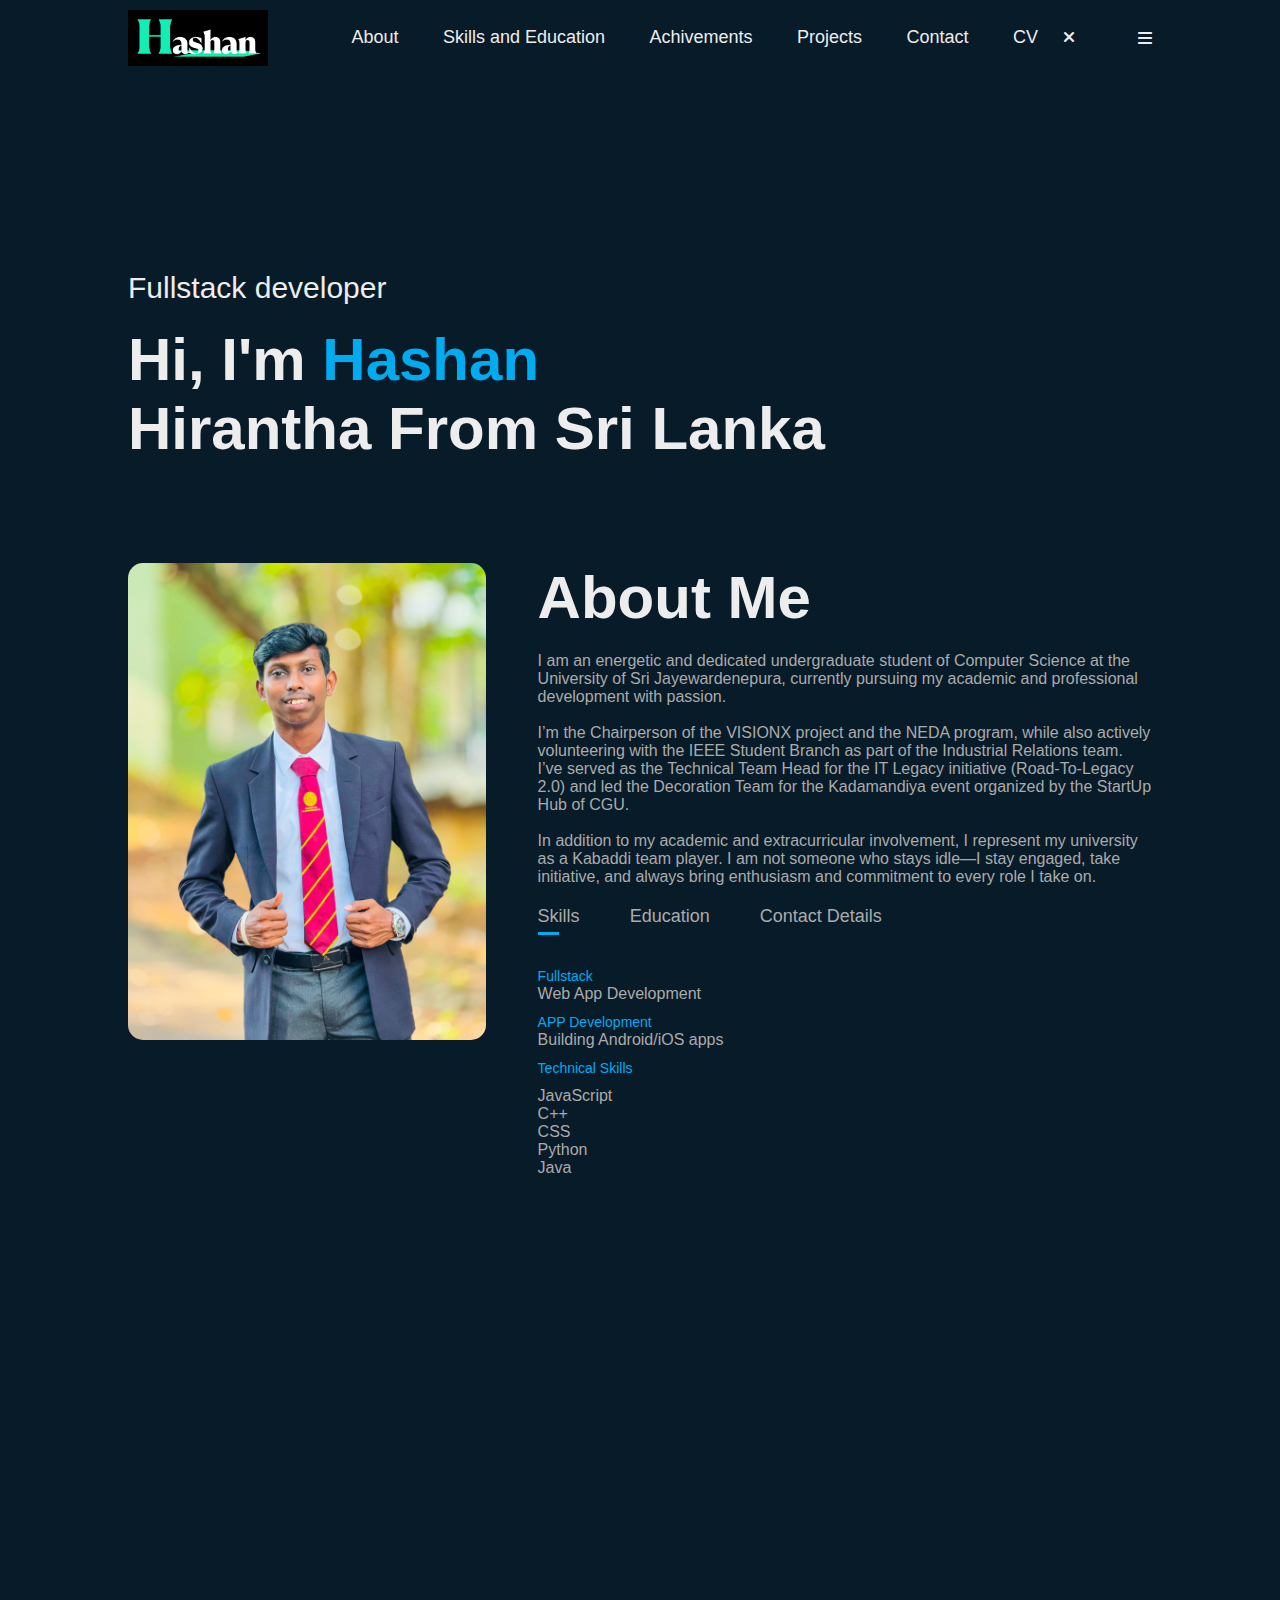
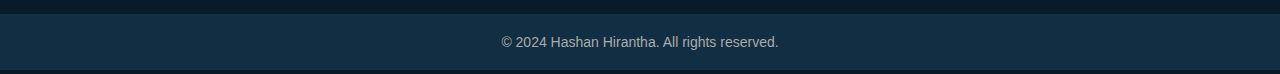
<file: DeepSeekCode_1.html>
<!DOCTYPE html>
<html lang="en">

<head>
    <meta charset="UTF-8">
    <meta name="viewport" content="width=device-width, initial-scale=1.0">
    <title>Hashan Hirantha - Portfolio</title>
    <link rel="stylesheet" href="https://cdnjs.cloudflare.com/ajax/libs/font-awesome/6.4.0/css/all.min.css">
    <style>
        * {
            margin: 0;
            padding: 0;
            font-family: 'Poppins', sans-serif;
            box-sizing: border-box;
        }

        body {
            background: #081b29;
            color: #ededed;
            overflow-x: hidden;
        }

        .container {
            padding: 10px 10%;
        }

        nav {
            display: flex;
            align-items: center;
            justify-content: space-between;
            flex-wrap: wrap;
        }

        .logo {
            width: 140px;
        }

        nav ul li {
            display: inline-block;
            list-style: none;
            margin: 10px 20px;
        }

        nav ul li a {
            color: #ededed;
            text-decoration: none;
            font-size: 18px;
            position: relative;
        }

        nav ul li a::after {
            content: '';
            width: 0;
            height: 3px;
            background: #00abf0;
            position: absolute;
            left: 0;
            bottom: -6px;
            transition: 0.5s;
        }

        nav ul li a:hover::after {
            width: 100%;
        }

        .header-text {
            margin-top: 20%;
            font-size: 30px;
        }

        .header-text h1 {
            font-size: 60px;
            margin-top: 20px;
        }

        .header-text h1 span {
            color: #00abf0;
        }

        /* About Section */
        #about {
            padding: 80px 0;
            color: #ababab;
        }

        .row {
            display: flex;
            justify-content: space-between;
            flex-wrap: wrap;
        }

        .about-col-1 {
            flex-basis: 35%;
        }

        .about-col-1 img {
            width: 100%;
            border-radius: 15px;
        }

        .about-col-2 {
            flex-basis: 60%;
        }

        .sub-title {
            font-size: 60px;
            font-weight: 600;
            color: #ededed;
            margin-bottom: 20px;
        }

        .tab-titles {
            display: flex;
            margin: 20px 0 40px;
        }

        .tab-links {
            margin-right: 50px;
            font-size: 18px;
            font-weight: 500;
            cursor: pointer;
            position: relative;
        }

        .tab-links::after {
            content: '';
            width: 0;
            height: 3px;
            background: #00abf0;
            position: absolute;
            left: 0;
            bottom: -8px;
            transition: 0.5s;
        }

        .tab-links.active-link::after {
            width: 50%;
        }

        .tab-contents ul li {
            list-style: none;
            margin: 10px 0;
        }

        .tab-contents ul li span {
            color: #00abf0;
            font-size: 14px;
        }

        .tab-contents {
            display: none;
        }

        .tab-contents.active-tab {
            display: block;
        }

        /* Projects Section */
        #Projects {
            padding: 30px 0;
        }

        .project-list {
            display: grid;
            grid-template-columns: repeat(auto-fit, minmax(250px, 1fr));
            grid-gap: 40px;
            margin-top: 50px;
        }

        .project-style {
            background: #112e42;
            padding: 40px;
            font-size: 13px;
            font-weight: 300;
            border-radius: 10px;
            transition: transform 0.5s;
            border: 1px solid rgba(0, 171, 240, 0.2);
        }

        .project-style:hover {
            transform: translateY(-10px);
            border-color: #00abf0;
        }

        .project-style i {
            font-size: 50px;
            margin-bottom: 30px;
            color: #00abf0;
        }

        .project-style h2 {
            font-size: 30px;
            font-weight: 500;
            margin-bottom: 15px;
            color: #ededed;
        }

        /* Achievements Section */
        #Achivements {
            padding: 80px 0;
        }

        .Achivements-list {
            display: grid;
            grid-template-columns: repeat(auto-fit, minmax(350px, 1fr));
            grid-gap: 40px;
            margin-top: 50px;
        }

        .Activity-list-style, .Achivements-list-style {
            background: #112e42;
            padding: 40px;
            font-size: 13px;
            font-weight: 300;
            border-radius: 10px;
            border: 1px solid rgba(0, 171, 240, 0.2);
            transition: transform 0.5s;
        }

        .Activity-list-style:hover, .Achivements-list-style:hover {
            transform: scale(1.05);
            border-color: #00abf0;
        }

        .Activity-list-style h2, .Achivements-list-style h2 {
            font-size: 30px;
            font-weight: 500;
            margin-bottom: 30px;
            color: #ededed;
            text-align: center;
        }

        .activity-item, .achievement-item {
            display: flex;
            align-items: center;
            margin-bottom: 30px;
        }

        .activity-item i, .achievement-item i {
            font-size: 40px;
            color: #00abf0;
            margin-right: 20px;
            min-width: 50px;
        }

        .activity-item h3, .achievement-item h3 {
            font-size: 20px;
            font-weight: 500;
            margin-bottom: 5px;
            color: #ededed;
        }

        /* Contact Section */
        #Contact {
            padding: 80px 0;
        }

        .contact-container {
            margin-top: 50px;
            display: flex;
            justify-content: center;
        }

        .contact-info {
            display: grid;
            grid-template-columns: repeat(auto-fit, minmax(300px, 1fr));
            grid-gap: 30px;
            width: 100%;
        }

        .contact-item {
            display: flex;
            align-items: center;
            background: #112e42;
            padding: 20px;
            border-radius: 10px;
            border: 1px solid rgba(0, 171, 240, 0.2);
            transition: all 0.5s;
        }

        .contact-item:hover {
            transform: translateY(-5px);
            border-color: #00abf0;
        }

        .contact-icon {
            margin-right: 20px;
        }

        .contact-icon i {
            font-size: 30px;
            color: #00abf0;
        }

        .contact-details h3 {
            font-size: 20px;
            margin-bottom: 5px;
            color: #ededed;
        }

        .contact-details a {
            text-decoration: none;
            color: #ababab;
            display: block;
            margin-top: 5px;
            transition: color 0.3s;
        }

        .contact-details a:hover {
            color: #00abf0;
        }

        /* CV Section */
        .cv-section {
            padding: 80px 0;
            background: #112e42;
        }

        .cv-container {
            max-width: 1000px;
            margin: 0 auto;
            background: #081b29;
            padding: 40px;
            border-radius: 15px;
            box-shadow: 0 0 20px rgba(0, 171, 240, 0.2);
        }

        .cv-download {
            text-align: center;
            margin: 40px 0;
        }

        .btn {
            display: inline-block;
            padding: 14px 50px;
            background: #00abf0;
            border-radius: 6px;
            text-decoration: none;
            color: #081b29;
            font-size: 18px;
            font-weight: 600;
            transition: all 0.3s;
        }

        .btn:hover {
            background: #0b7dab;
            transform: scale(1.05);
        }

        .btn i {
            margin-right: 10px;
        }

        /* Footer */
        .footer-container {
            text-align: center;
            padding: 20px;
            background: #112e42;
            color: #ababab;
            font-size: 14px;
        }

        /* Animation Classes */
        .hidden {
            opacity: 0;
            transform: translateY(50px);
            transition: all 1s;
        }

        .show {
            opacity: 1;
            transform: translateY(0);
        }

        .slide-in-left {
            opacity: 0;
            transform: translateX(-100px);
            transition: all 1s;
        }

        .slide-in-right {
            opacity: 0;
            transform: translateX(100px);
            transition: all 1s;
        }

        .slide-in-bottom {
            opacity: 0;
            transform: translateY(100px);
            transition: all 1s;
        }

        .slide-in-top {
            opacity: 0;
            transform: translateY(-50px);
            transition: all 1s;
        }

        .active {
            opacity: 1;
            transform: translate(0);
        }

        /* Responsive Design */
        @media only screen and (max-width: 768px) {
            .header-text {
                margin-top: 100%;
                font-size: 16px;
            }
            
            .header-text h1 {
                font-size: 30px;
            }
            
            nav ul {
                background: #112e42;
                position: fixed;
                top: 0;
                right: -200px;
                width: 200px;
                height: 100vh;
                padding-top: 50px;
                z-index: 2;
                transition: right 0.5s;
            }
            
            nav ul li {
                display: block;
                margin: 25px;
            }
            
            nav ul .fa-xmark {
                position: absolute;
                top: 25px;
                left: 25px;
                cursor: pointer;
            }
            
            .sub-title {
                font-size: 40px;
            }
            
            .about-col-1, .about-col-2 {
                flex-basis: 100%;
            }
            
            .about-col-1 {
                margin-bottom: 30px;
            }
            
            .about-col-2 {
                font-size: 14px;
            }
            
            .tab-links {
                font-size: 16px;
                margin-right: 20px;
            }
            
            .project-list, .Achivements-list {
                grid-template-columns: 1fr;
            }
        }
    </style>
</head>

<body>
    <div id="header">
        <div class="container">
            <nav>
                <img src="Hashan (1).png" class="logo">
                <ul id="sidemenu">
                    <li><a href="#About Me">About</a></li>
                    <li><a href="#Skills">Skills and Education</a></li>
                    <li><a href="#Achivements">Achivements</a></li>
                    <li><a href="#Projects">Projects</a></li>
                    <li><a href="#Contact">Contact</a></li>
                    <li><a href="#cv-download">CV</a></li>
                    <i class="fas fa-xmark" onclick="closemenu()"></i>
                </ul>
                <i class="fas fa-bars" onclick="openmenu()"></i>
            </nav>
            <div class="header-text">
                <p>Fullstack developer</p>
                <h1>Hi, I'm <span>Hashan</span><br> Hirantha From Sri Lanka</h1>
            </div>
        </div>
    </div>

    <!-----------------------about------------------------>
    <div id="about">
        <div class="container">
            <div class="class">
                <div class="row">
                    <div class="about-col-1 slide-in-left hidden">
                        <img src="Japura Warna Day Photo.jpg" alt="My profile photo">
                    </div>
                    <div class="about-col-2 slide-in-right hidden" id="About Me">
                        <h1 class="sub-title">About Me</h1>
                        <p>
                            I am an energetic and dedicated undergraduate student of Computer Science at the University
                            of Sri Jayewardenepura, currently pursuing my academic and professional development with
                            passion.</p><br>
                        <p> I’m the Chairperson of the VISIONX project and the NEDA program, while also actively
                            volunteering with the IEEE Student Branch as part of the Industrial Relations team. I’ve
                            served as the Technical Team Head for the IT Legacy initiative (Road-To-Legacy 2.0) and led
                            the Decoration Team for the Kadamandiya event organized by the StartUp Hub of CGU.</p><br>
                        <p> In addition to my academic and extracurricular involvement, I represent my university as a
                            Kabaddi team player. I am not someone who stays idle—I stay engaged, take initiative, and
                            always bring enthusiasm and commitment to every role I take on.
                        </p>

                        <div class="tab-titles">
                            <p class="tab-links active-link" onclick="opentab('Skills')">Skills</p>
                            <p class="tab-links" onclick="opentab('Education')">Education</p>
                            <p class="tab-links" onclick="opentab('Contact Details')">Contact Details</p>
                        </div>
                        <div class="tab-contents active-tab" id="Skills">
                            <ul>
                                <li><span>Fullstack</span><br>Web App Development</li>
                                <li><span>APP Development</span><br>Building Android/iOS apps</li>
                                <li><span>Technical Skills</span></li>
                                <div class="skill-item">
                                    <p>JavaScript</p>
                                    <div class="skill-bar">
                                        <div class="skill-progress" data-progress="95%" style="width: 95%"></div>
                                    </div>
                                </div>
                                <div class="skill-item">
                                    <p>C++</p>
                                    <div class="skill-bar">
                                        <div class="skill-progress" data-progress="90%" style="width: 90%"></div>
                                    </div>
                                </div>
                                <div class="skill-item">
                                    <p>CSS</p>
                                    <div class="skill-bar">
                                        <div class="skill-progress" data-progress="85%" style="width: 85%"></div>
                                    </div>
                                </div>
                                <div class="skill-item">
                                    <p>Python</p>
                                    <div class="skill-bar">
                                        <div class="skill-progress" data-progress="80%" style="width: 80%"></div>
                                    </div>
                                </div>
                                <div class="skill-item">
                                    <p>Java</p>
                                    <div class="skill-bar">
                                        <div class="skill-progress" data-progress="75%" style="width: 75%"></div>
                                    </div>
                                </div>
                        </div>
                        </ul>
                    </div>
                    <div class="tab-contents" id="Education">
                        <ul>
                            <li><span>Undergraduate</span><br>B.Comp Computer Science</li>
                            <li><span>Fullstack developer</span><br>DP education-pending</li>
                            <li><span>Project Management</span><br>DP Education-pending</li>
                        </ul>
                    </div>
                    <div class="tab-contents" id="Contact Details">
                        <ul>
                            <li><span>Email</span><br><a
                                    href="mailto:hashanhirantha12@gmail.com">hashanhirantha12@gmail.com</a></li>
                            <li><span>Git hub</span><br><a href="https://github.com/HashanHirantha">HashanHirantha</a>
                            </li>
                            <li><span>Phone</span><br><a href="tel:+94775665091">Tel: 0775665091</a></li>
                        </ul>
                    </div>
                </div>
            </div>
        </div>
    </div>

    <!------------------Projects------------------->
    <div id="Projects">
        <div class="container">
            <h1 class="sub-title slide-in-top hidden">Projects</h1>
            <div class="project-list">
                <div class="project-style slide-in-bottom hidden">
                    <i class="fa-solid fa-code"></i>
                    <h2>Web Design</h2>
                    <p>Design a Pet Care Web Site for pet parents can look after their pets and give their treatments
                        easyly.<br>
                        This project is a web application that allows pet owners to manage their pets' health and care
                        needs. <br><br>It includes features such as appointment scheduling, medication tracking, and a
                        pet
                        health record system. The application is designed to be user-friendly and accessible, providing
                        pet owners with the tools they need to ensure their pets receive the best possible care.
                    </p>
                </div>
                <div class="slide-in-bottom hidden">
                    <i class="fa-solid fa-bolt"></i>
                    <h2>VISIONX Marketing Project</h2>
                    <p>
                        This project is focused on empowering university students to transform their innovative ideas
                        into successful startups.<br> We provide guidance on ideation, business model development, and
                        pitching, while connecting students with mentors and industry experts. The program also offers
                        workshops on entrepreneurship, networking events, and resources for navigating the process of
                        registering a company—all while balancing academic commitments.<br> Our goal is to create a
                        supportive ecosystem where students can launch their ventures and gain real-world experience
                        alongside their degree.
                    </p>
                </div>
                <div class="slide-in-bottom hidden">
                    <i class="fa-solid fa-dollar-sign"></i>
                    <h2>NEDA Project</h2>
                    <p>
                        Give a chance to encourage with indusrty experts and get a chance to work with them.<br> This
                        project is designed to provide students with hands-on experience in the industry, allowing them
                        to apply their academic knowledge in real-world scenarios.<br><br> Participants will have the
                        opportunity to collaborate with industry professionals, gain insights into current trends, and
                        develop skills that are essential for their future careers.<br>
                        The program includes workshops, mentorship sessions, and practical projects that align with the
                        students' fields of study.
                    </p>
                </div>
            </div>
        </div>
    </div>
    <!-------------------Achivements-------------------->
    <div id="Achivements">
        <div class="container">
            <h1 class="sub-title slide-in-top hidden">Achivements & Activities</h1>
            <div class="Achivements-list">
                <div class="Activity-list-style slide-in-left hidden">
                    <h2>Extra-Curricular Activities</h2>
                    <div class="activity-item">
                        <i class="fas fa-running"></i>
                        <h3>University Kabaddi Team</h3>
                        <p>Key player of University Kabaddi Team.
                        </p>
                    </div>
                    <div class="activity-item">
                        <i class="fas fa-users"></i>
                        <h3>VISIONX project Chairperson</h3>
                        <p>Create oppertunities organizing events for university students who favorable for starting new
                            companies or startups</p>
                    </div>
                    <div class="activity-item">
                        <i class="fas fa-hands-helping"></i>
                        <h3>Volunteering IEEE Student Branch</h3>
                        <p>IEEE Student Branch Industrial Relation team member</p>
                    </div>
                </div>
                <div class="Achivements-list-style slide-in-right hidden">
                    <h2>Achivements</h2>
                    <div class="achievement-item">
                        <i class="fas fa-trophy"></i>
                        <h3>University Color holder</h3>
                        <p>2023/24 university Games Mens Kabaddi First-RunnersUp</p>
                    </div>
                    <div class="achievement-item">
                        <i class="fas fa-medal"></i>
                        <h3>Hackathon Winner</h3>
                        <p>Won a Hackathon oraganized by ACS-CODEFUSE 24'.<br>
                            <a href="H.H.D.Nagahawatta.pdf" class="btn">View Certificate</a>
                        </p>
                    </div>
                    <div class="achievement-item">
                        <i class="fas fa-certificate"></i>
                        <h3>Best Athlete of the year 2018</h3>
                        <p>Won Best athlete of the year 2018 in School Sports.Including 1st place of 800m,400m and 3rd
                            plcace 100m marathon</p>
                    </div>
                </div>
            </div>
        </div>
    </div>
    <!------------Contact Details--------------->
    <div id="Contact">
        <div class="container">
            <h1 class="sub-title slide-in-top hidden">Contact Details</h1>
            <div class="contact-container">
                <div class="contact-info">
                    <div class="contact-item slide-in-bottom hidden">
                        <div class="contact-icon">
                            <i class="fa-solid fa-envelope"></i>
                        </div>
                        <div class="contact-details">
                            <h3>Email</h3>
                            <a href="mailto:hashanhirantha12@gmail.com.com">hashanhirantha12@gmail.com</a>
                        </div>
                    </div>

                    <div class="contact-item slide-in-bottom hidden">
                        <div class="contact-icon">
                            <i class="fa-solid fa-phone"></i>
                        </div>
                        <div class="contact-details">
                            <h3>Phone</h3>
                            <a href="tel:+94775665091">+94 775665091</a>
                        </div>
                    </div>

                    <div class="contact-item slide-in-bottom hidden">
                        <div class="contact-icon">
                            <i class="fa-brands fa-linkedin"></i>
                        </div>
                        <div class="contact-details">
                            <h3>LinkedIn</h3>
                            <a
                                href="https://www.linkedin.com/in/hashan-hirantha-3945b7293">linkedin.com/in/hashan-hirantha</a>
                        </div>
                    </div>

                    <div class="contact-item slide-in-bottom hidden">
                        <div class="contact-icon">
                            <i class="fa-brands fa-github"></i>
                        </div>
                        <div class="contact-details">
                            <h3>GitHub</h3>
                            <a href="https://github.com/HashanHirantha">github.com/HashanHirantha</a>
                        </div>
                    </div>
                </div>
            </div>
        </div>
    </div>
    <!-- CV Section -->
    <div class="cv-section slide-in-top hidden" id="cv">
        <div class="cv-container">
            <div class="cv-header">
                <div class="cv-img">
                    <img src="Japura Warna Day Photo.jpg" alt="">
                </div>
                <div class="cv-title">
                    <h1>Hashan Hirantha</h1>
                    <h2>Computer Science Student</h2>
                </div>
                <div class="cv-contact">
                    <p><i class="fas fa-envelope"></i> hashanhirantha12@gmail.com</p>
                    <p><i class="fas fa-phone"></i> +94 77 566 50 91</p>
                    <p><i class="fas fa-map-marker-alt"></i> Colombo, Sri Lanka</p>
                </div>
            </div>

            <div class="cv-main">
                <div class="cv-left">
                    <div class="cv-block">
                        <h3>Profile</h3>
                        <p>Passionate computer science student specializing in web development with
                            experience in building full-stack applications. Strong problem-solving
                            skills and a commitment to creating efficient, user-friendly solutions.</p>
                    </div>

                    <div class="cv-block">
                        <h3>Education</h3>
                        <div class="cv-item">
                            <h4>B.Comp in Computer Science</h4>
                            <p class="cv-sub">University of Sri Jayewardenepura | 2024 - Present</p>
                            <p>Current GPA: 3.33/4.0</p>
                            <p>Interests: Game Development & Cloud Engineering</p>
                        </div>

                        <div class="cv-item">
                            <h4>Ordinary Level</h4>
                            <p class="cv-sub">G/Christ Church Boys' College | 2018</p>
                            <p>6A, 3B passes</p>
                        </div>
                        <div class="cv-item">
                            <h4>Advanced Level</h4>
                            <p class="cv-sub">G/Christ Church Boys' College | 2023</p>
                            <p>Physical Science Stream - A,B & C passes</p>
                        </div>
                    </div>

                    <div class="cv-block">
                        <h3>Work Experience</h3>
                        <div class="cv-item">
                            <p>-</p>
                        </div>
                    </div>
                </div>
            </div>
        </div>
    </div>
    
    <div class="cv-download slide-in-bottom hidden" id="cv-download">
        <a href="Hashan_Hirantha_CV.pdf" download class="btn">
            <i class="fa-solid fa-download"></i> Download CV
        </a>
    </div>

    <div class="footer-container">
        <p>&copy; 2024 Hashan Hirantha. All rights reserved.</p>
    </div>

    <script>
        // Tab function
        var tablinks = document.getElementsByClassName("tab-links");
        var tabcontents = document.getElementsByClassName("tab-contents");

        function opentab(tabname) {
            for (tablink of tablinks) {
                tablink.classList.remove("active-link");
            }
            for (tabcontent of tabcontents) {
                tabcontent.classList.remove("active-tab");
            }
            event.currentTarget.classList.add("active-link");
            document.getElementById(tabname).classList.add("active-tab");
        }

        // Menu functions
        var sidemenu = document.getElementById("sidemenu");

        function openmenu() {
            sidemenu.style.right = "0";
        }

        function closemenu() {
            sidemenu.style.right = "-200px";
        }

        // Scroll reveal animations
        document.addEventListener('DOMContentLoaded', function() {
            // Get all elements with the 'hidden' class
            const hiddenElements = document.querySelectorAll('.hidden');
            
            // Create an Intersection Observer
            const observer = new IntersectionObserver((entries) => {
                entries.forEach(entry => {
                    if (entry.isIntersecting) {
                        entry.target.classList.add('active');
                        // Stop observing after animation has been triggered
                        observer.unobserve(entry.target);
                    }
                });
            }, {
                threshold: 0.1, // Trigger when 10% of element is visible
                rootMargin: '0px 0px -100px 0px' // Adjust as needed
            });
            
            // Observe each hidden element
            hiddenElements.forEach((el) => observer.observe(el));
        });

        // Header text animation on load
        window.onload = function() {
            const headerText = document.querySelector('.header-text');
            headerText.style.opacity = '0';
            headerText.style.transform = 'translateY(20px)';
            
            setTimeout(() => {
                headerText.style.transition = 'opacity 1s ease, transform 1s ease';
                headerText.style.opacity = '1';
                headerText.style.transform = 'translateY(0)';
            }, 500);
        };
    </script>
</body>

</html>
</file>
